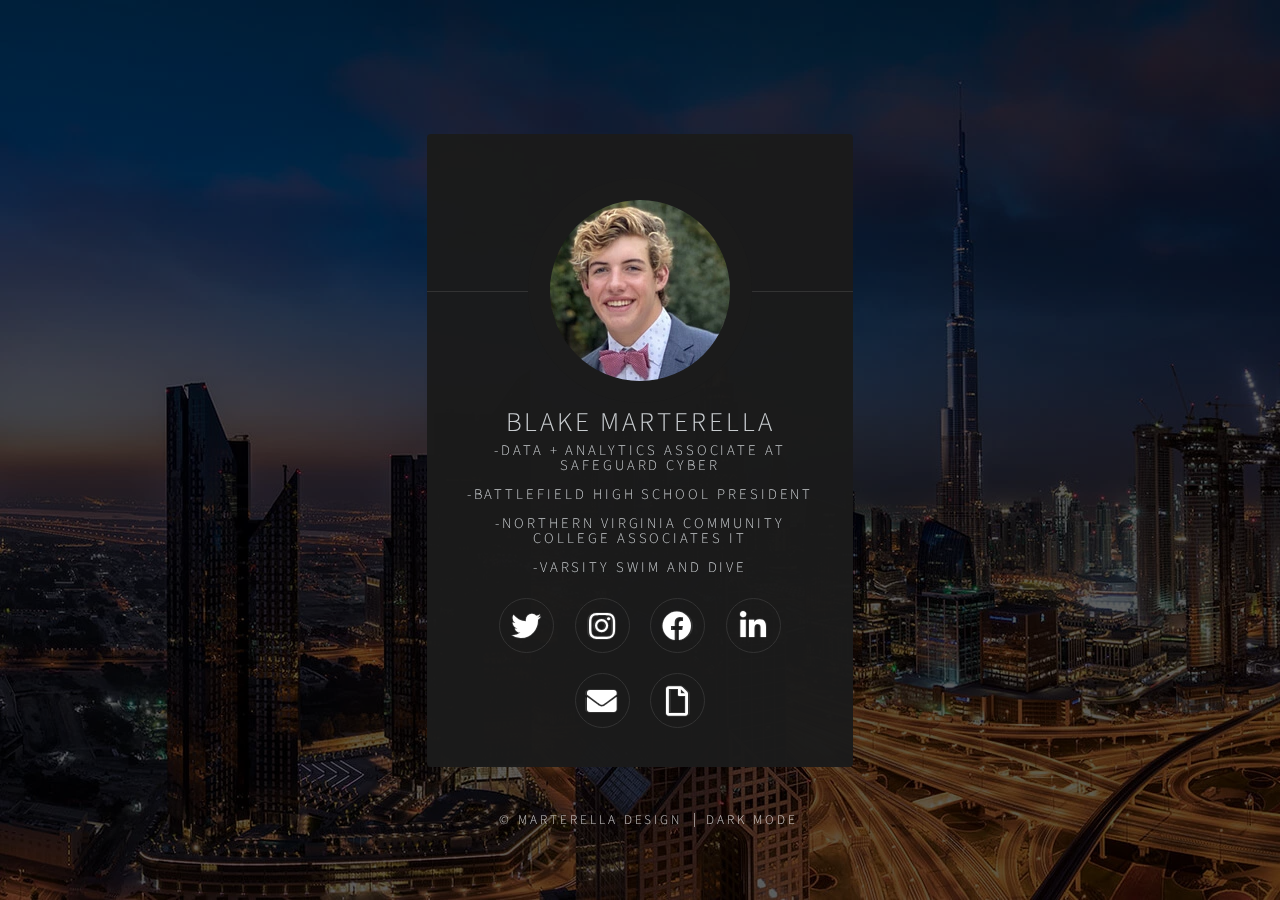
<file: index.html>
<!DOCTYPE HTML>
<html lang="en">
	
	<head>
		<title>Blake Marterella</title>
		<link rel="icon" href="https://upload.wikimedia.org/wikipedia/commons/thumb/3/36/Seal_of_the_President_of_the_United_States.svg/1200px-Seal_of_the_President_of_the_United_States.svg.png">
		<meta name="description" content="A progession of Charlie Marterella" />
		<meta name="keywords" content="Blake Marterella, Marterella, Wim Tapley, Blake, Battlefield Highschool, BHS, Charlie Marterella, Battlefield High School, BHS" />
		<meta name="author" content="Blake Marterella" />
		<meta charset="utf-8" />
		<meta name="viewport" content="width=device-width, initial-scale=1, user-scalable=no" />
		<link rel="stylesheet" href="assets/css/main.css" />
		<link rel="stylesheet" href="assets/css/background.css" />
		<noscript><link rel="stylesheet" href="assets/css/noscript.css" /></noscript>
		<link rel="stylesheet" href="https://cdnjs.cloudflare.com/ajax/libs/font-awesome/4.7.0/css/font-awesome.min.css">
	</head>

	<body class="is-preload">

		<!-- Wrapper -->
			<div id="wrapper">

				<!-- Main -->
					<section id="main">
					
						<header>
							<span class="avatar"> <img src="img/avatar.webp" alt="" /></span>
							<h1>Blake Marterella</h1>
							<p>-Data + Analytics Associate at Safeguard Cyber</br></br>
							-Battlefield High School President</br></br>
							-Northern Virginia Community College Associates IT</br></br>
							-Varsity Swim and Dive
							</p>
						</header>

						<footer>
							<ul class="icons">
								<li><a href="https://twitter.com/BlakeMarterella" target="_blank" class="icon brands fa-twitter">Twitter</a></li>
								<li><a href="https://www.instagram.com/blake.marterella/" target="_blank" class="icon brands fa-instagram">Instagram</a></li>
								<li><a href="https://www.facebook.com/blake.marterella.3" target="_blank" class="icon brands fa-facebook-f">Facebook</a></li>
								<li><a href="https://www.linkedin.com/in/blake-marterella-0213401a2/" target="_blank" class="icon brands fa-linkedin">LinkedIn</a></li>
								<li><a href="mailto:blake@marterella.com" target="_blank" class="icon solid fa-envelope">Email</a></li>
								<li><a href="attachments/MarterellaResume.pdf" target="_blank" class="fas fa-file">Resume</a></li>
							</ul>
						</footer>

					</section>
				<!-- Footer -->
					<footer id="footer">
						<ul class="copyright">
							<li>&copy; Marterella Design</li>
							<li><a onclick="switchTheme()" id="themeToggle"></a></li>
							
							<!-- Theme Switcher -->
							<script>
								const currentTheme = localStorage.getItem('theme');
								//on the first run (when currenttheme==null) set the theme to dark
								if(currentTheme == null) {
									localStorage.setItem('theme', 'dark');
								}

								// present the text (the text is opposite the current them)
								document.getElementById("themeToggle").innerHTML = ((currentTheme == 'dark') ? "light" : "dark") + " mode";

								//grab the current theme from cached memory
								document.documentElement.setAttribute('data-theme', currentTheme);

								
								function switchTheme() {
									if (localStorage.getItem('theme') == 'light') {
									// switch the text
									document.getElementById("themeToggle").innerHTML = "light mode";
									
										// set the theme
										document.documentElement.setAttribute('data-theme', 'dark');
										localStorage.setItem('theme', 'dark');
									}
									else {
										// switch the text
										document.getElementById("themeToggle").innerHTML = "dark mode";
											// set the theme 
										document.documentElement.setAttribute('data-theme', 'light');
										localStorage.setItem('theme', 'light');
									}
								}
							</script>

						</ul>
					</footer>

			</div>

		<!-- Scripts -->
			<script>
				if ('addEventListener' in window) {
					window.addEventListener('load', function() { document.body.className = document.body.className.replace(/\bis-preload\b/, ''); });
					document.body.className += (navigator.userAgent.match(/(MSIE|rv:11\.0)/) ? ' is-ie' : '');
				}
			</script>
			<script src="assets/js/main.js"></script>
	</body>
</html>
</file>
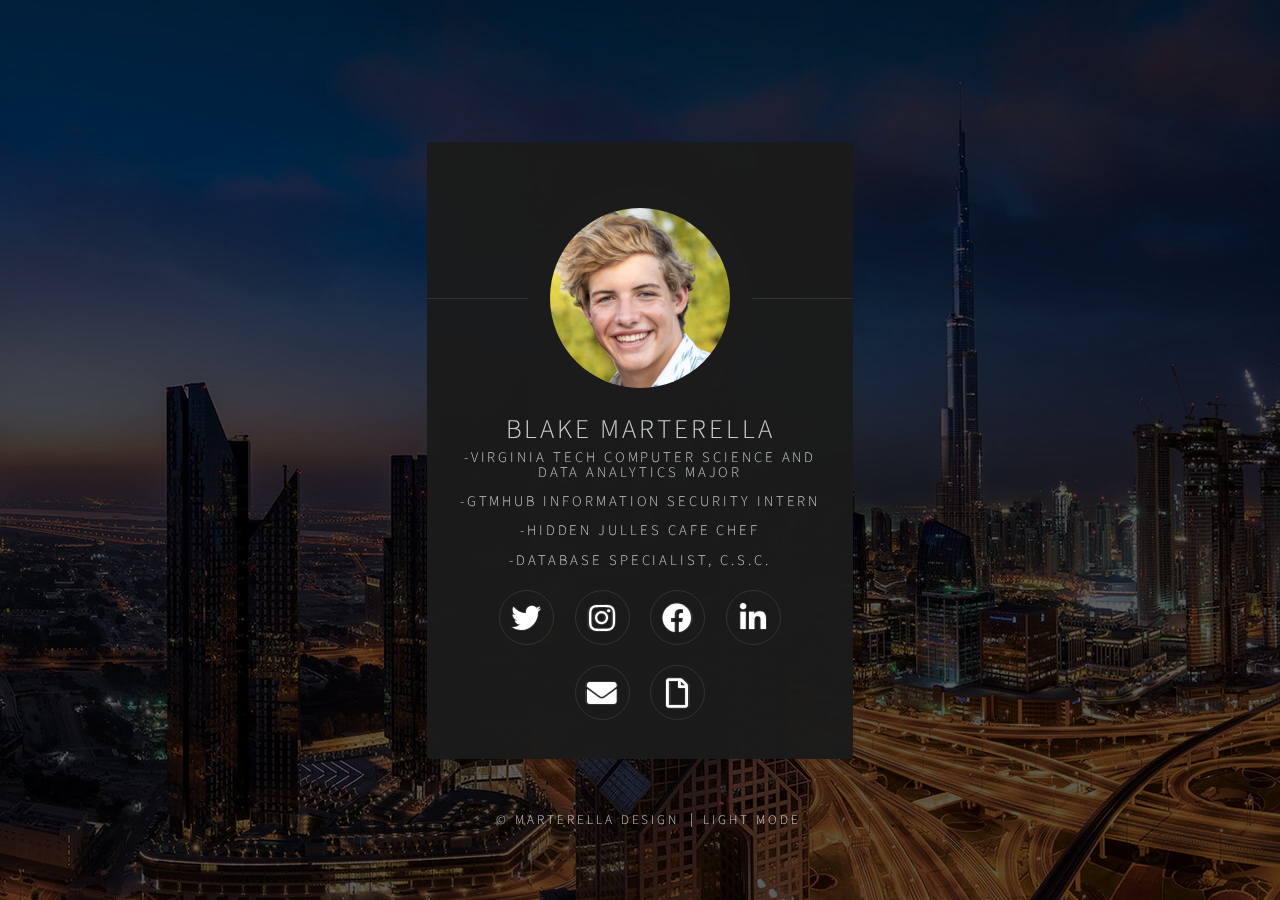
<file: marterellaweb/index.html>
<!DOCTYPE HTML>
<html lang="en">
	
	<head>
		<title>Blake Marterella</title>
		<link rel="icon" href="https://upload.wikimedia.org/wikipedia/commons/thumb/3/36/Seal_of_the_President_of_the_United_States.svg/1200px-Seal_of_the_President_of_the_United_States.svg.png">
		<meta name="keywords" content="Blake Marterella, Marterella, Wim Tapley, Blake, Battlefield Highschool, BHS, Charlie Marterella, Battlefield High School, BHS" />
		<meta name="author" content="Blake Marterella" />
		<meta charset="utf-8" />
		<meta name="viewport" content="width=device-width, initial-scale=1, user-scalable=no" />
		<link rel="stylesheet" href="assets/css/main.css" />
		<link rel="stylesheet" href="assets/css/background.css" />
		<link rel="stylesheet" href="https://cdnjs.cloudflare.com/ajax/libs/font-awesome/4.7.0/css/font-awesome.min.css">
	</head>

	<body class="is-preload">
		<!--Epic-->
		<!-- Wrapper -->
			<div id="wrapper">

				<!-- Main -->
					<section id="main">
					
						<header>
							<span class="avatar"> <img src="img/me.png" alt="" /></span>
							<h1>Blake Marterella</h1>
							<p>-Virginia Tech Computer Science and Data Analytics Major</br></br>
							-GTMHub Information Security Intern</br></br>
							-Hidden Julles Cafe Chef</br></br>
							-Database Specialist, C.S.C.
							</p>
						</header>

						<footer>
							<ul class="icons">
								<li><a href="https://twitter.com/BlakeMarterella" target="_blank" class="icon brands fa-twitter">Twitter</a></li>
								<li><a href="https://www.instagram.com/blake.marterella/" target="_blank" class="icon brands fa-instagram">Instagram</a></li>
								<li><a href="https://www.facebook.com/blake.marterella.3" target="_blank" class="icon brands fa-facebook-f">Facebook</a></li>
								<li><a href="https://www.linkedin.com/in/blake-marterella-0213401a2/" target="_blank" class="icon brands fa-linkedin">LinkedIn</a></li>
								<li><a href="mailto:blake@marterella.com" target="_blank" class="icon solid fa-envelope">Email</a></li>
								<li><a href="attachments/MarterellaResume.pdf" target="_blank" class="fas fa-file">Resume</a></li>
							</ul>
						</footer>

					</section>
				<!-- Footer -->
					<footer id="footer">
						<ul class="copyright">
							<li>&copy; Marterella Design</li>
							<li><a onclick="switchTheme()" id="themeToggle"></a></li>
							
							<!-- Theme Switcher -->
							<script>
								const currentTheme = localStorage.getItem('theme');
								//on the first run (when currenttheme==null) set the theme to dark
								if(currentTheme == null) {
									localStorage.setItem('theme', 'dark');
								}

								// present the text (the text is opposite the current them)
								document.getElementById("themeToggle").innerHTML = ((currentTheme == 'dark') ? "light" : "dark") + " mode";

								//grab the current theme from cached memory
								document.documentElement.setAttribute('data-theme', currentTheme);

								
								function switchTheme() {
									if (localStorage.getItem('theme') == 'light') {
									// switch the text
									document.getElementById("themeToggle").innerHTML = "light mode";
									
										// set the theme
										document.documentElement.setAttribute('data-theme', 'dark');
										localStorage.setItem('theme', 'dark');
									}
									else {
										// switch the text
										document.getElementById("themeToggle").innerHTML = "dark mode";
											// set the theme 
										document.documentElement.setAttribute('data-theme', 'light');
										localStorage.setItem('theme', 'light');
									}
								}
							</script>

						</ul>
					</footer>

			</div>

		<!-- Scripts -->
			<script>
				if ('addEventListener' in window) {
					window.addEventListener('load', function() { document.body.className = document.body.className.replace(/\bis-preload\b/, ''); });
					document.body.className += (navigator.userAgent.match(/(MSIE|rv:11\.0)/) ? ' is-ie' : '');
				}
			</script>
			<script src="assets/js/main.js"></script>
	</body>
</html>
</file>
<file: assets/css/main.css>
@import url("https://fonts.googleapis.com/css?family=Source+Sans+Pro:300");

/* TODO: look into moving into SCSS for better variable integration
 */
:root {
	--text-color: #c8cccf;
	--element-color: #333333;
	--avatar-shadow: #1B1B1B;
	--background-color: rgba(27, 27, 27, 0.972);
	--hover-color: #748eff;
}

[data-theme="light"] {
	--text-color: #333333;
	--element-color: #c8cccf;
	--avatar-shadow: #ffffff;
	--background-color: #ffffff;
}


/* Basic */

body:after {
	display: none;
}

/* Main */

#main {
	-moz-transform: none !important;
	-webkit-transform: none !important;
	-ms-transform: none !important;
	transform: none !important;
	opacity: 1 !important;
}

/* Basic */
	@media screen and (max-width: 480px) {
		html, body {
			min-width: 320px;
		}
	}

	html {
		box-sizing: border-box;
		height: 100%;
	}

	*, *:before, *:after {
		box-sizing: inherit;
	}

	body.is-preload *, body.is-preload *:before, body.is-preload *:after {
		-moz-animation: none !important;
		-webkit-animation: none !important;
		-ms-animation: none !important;
		animation: none !important;
		-moz-transition: none !important;
		-webkit-transition: none !important;
		-ms-transition: none !important;
		transition: none !important;
	}

	body, input, select, textarea {
		/* Light Dark Color */
		color: var(--text-color);
		font-family: "Source Sans Pro", Helvetica, sans-serif;
		font-size: 14pt;
		font-weight: 300;
		line-height: 2;
		letter-spacing: 0.2em;
		text-transform: uppercase;
	}

		@media screen and (max-width: 1680px) {

			body, input, select, textarea {
				font-size: 11pt;
			}

		}

		@media screen and (max-width: 480px) {

			body, input, select, textarea {
				font-size: 10pt;
				line-height: 1.75;
			}

		}

	a {
		-moz-transition: color 0.2s ease, border-color 0.2s ease;
		-webkit-transition: color 0.2s ease, border-color 0.2s ease;
		-ms-transition: color 0.2s ease, border-color 0.2s ease;
		transition: color 0.2s ease, border-color 0.2s ease;
		color: inherit;
		text-decoration: none;
	}

		a:before {
			-moz-transition: color 0.2s ease, text-shadow 0.2s ease;
			-webkit-transition: color 0.2s ease, text-shadow 0.2s ease;
			-ms-transition: color 0.2s ease, text-shadow 0.2s ease;
			transition: color 0.2s ease, text-shadow 0.2s ease;
		}

		a:hover {
			color: var(--hover-color);
		}

	strong, b {
		font-weight: bold;
	}

	p {
		font: inherit;
		margin: 0 0 1.5em 0;
		margin-top: 1.5em;
	}

	h1, h2, h3, h4, h5, h6 {
		font: inherit;
		font-size: 1.85em;
		line-height: 1.5;
		margin: 0 0 0.75em 0;
	}

	@media screen and (max-width: 480px) {

		h1 {
			font-size: 1.65em;
			line-height: 1em;
		}

	}

/* Icon */

	.icon {
		text-decoration: none;
		position: relative;
		border-bottom: none;
	}

		.icon:before {
			-moz-osx-font-smoothing: grayscale;
			-webkit-font-smoothing: antialiased;
			display: inline-block;
			font-style: normal;
			font-variant: normal;
			text-rendering: auto;
			line-height: 1;
			text-transform: none !important;
			font-family: 'Font Awesome 5 Free';
			font-weight: 400;
		}

		.icon > .label {
			display: none;
		}

		.icon:before {
			line-height: inherit;
		}

		.icon.solid:before {
			font-weight: 900;
		}

		.icon.brands:before {
			font-family: 'Font Awesome 5 Brands';
		}

/* Icons */

	ul.icons {
		cursor: default;
		list-style: none;
		padding-left: 0;
		margin-top: -0.675em;
	}

		ul.icons li {
			display: inline-block;
			padding: 0.675em 0.5em;
		}

		ul.icons li:first-child {
			margin-top: 1.5em;
		}

			ul.icons li a {
				text-decoration: none;
				position: relative;
				display: block;
				width: 3.75em;
				height: 3.75em;
				border-radius: 100%;
				/* Light Dark Color */
				border: solid 1px var(--element-color);
				line-height: 3.75em;
				overflow: hidden;
				text-align: center;
				text-indent: 3.75em;
				white-space: nowrap;
			}

				ul.icons li a:before {
					-moz-osx-font-smoothing: grayscale;
					-webkit-font-smoothing: antialiased;
					display: inline-block;
					font-style: normal;
					font-variant: normal;
					text-rendering: auto;
					line-height: 1;
					text-transform: none !important;
					font-family: 'Font Awesome 5 Free';
					font-weight: 400;
				}

				/* Light Dark Color */
				ul.icons li a:before {
					color: #ffffff;
					text-shadow: 1.25px 0px 0px var(--element-color), 
								-1.25px 0px 0px var(--element-color), 
								 0px 1.25px 0px var(--element-color), 
								0px -1.25px 0px var(--element-color);
				}

				ul.icons li a:hover:before {
					text-shadow: 1.25px 0px 0px var(--hover-color), 
								-1.25px 0px 0px var(--hover-color), 
								 0px 1.25px 0px var(--hover-color), 
								 0px -1.25px 0px var(--hover-color);
				}

				ul.icons li a:before {
					position: absolute;
					top: 0;
					left: 0;
					width: inherit;
					height: inherit;
					font-size: 1.85rem;
					line-height: inherit;
					text-align: center;
					text-indent: 0;
				}

				ul.icons li a:hover {
					border-color: var(--hover-color);
				}

		@media screen and (max-width: 480px) {

			ul.icons li a:before {
				font-size: 1.5rem;
			}

		}


/* Main */

	#main {
		-moz-transform-origin: 50% 50%;
		-webkit-transform-origin: 50% 50%;
		-ms-transform-origin: 50% 50%;
		transform-origin: 50% 50%;
		-moz-transform: rotateX(0deg);
		-webkit-transform: rotateX(0deg);
		-ms-transform: rotateX(0deg);
		transform: rotateX(0deg);
		-moz-transition: opacity 1s ease, -moz-transform 1s ease;
		-webkit-transition: opacity 1s ease, -webkit-transform 1s ease;
		-ms-transition: opacity 1s ease, -ms-transform 1s ease;
		transition: opacity 1s ease, transform 1s ease;
		padding: 4.5em 2em 2em 2em ;
		border-radius: 4px;
		cursor: default;
		max-width: 100%;
		opacity: 0.95;
		position: relative;
		text-align: center;
		width: 29em;
		background: var(--background-color);
	}

		#main .avatar {
			position: relative;
			display: block;
			margin-bottom: 1.5em;
		}

		/* Light Dark Color */
			#main .avatar img {
				display: block;
				margin: 0 auto;
				border-radius: 50%;
				box-shadow: 0 0 0 1.5em var(--avatar-shadow);
			}

			/* Light Dark Color */
			#main .avatar:before {
				content: '';
				display: block;
				position: absolute;
				top: 50%;
				left: -2em;
				width: calc(100% + 4em);
				height: 1px;
				z-index: -1;
				background: var(--element-color);
			}

		@media screen and (max-width: 480px) {

			#main {
				padding: 4em .5em 2.5em .5em ;
				width: 80%;
			}

				#main .avatar:before {
					left: -.5em;
					width: calc(100% + 1em);
				}

				#main .avatar img {
					box-shadow: 0 0 0 .5em var(--avatar-shadow);
				}
		}

		body.is-preload #main {
			-moz-transform: rotateX(15deg);
			-webkit-transform: rotateX(15deg);
			-ms-transform: rotateX(15deg);
			transform: rotateX(15deg);
			opacity: 0;
		}

/* Footer */

	#footer {
		-moz-align-self: -moz-flex-end;
		-webkit-align-self: -webkit-flex-end;
		-ms-align-self: -ms-flex-end;
		align-self: flex-end;
		width: 100%;
		padding: 1.5em 0 0 0;
		color: rgba(255, 255, 255, 0.75);
		cursor: default;
		text-align: center;
	}

		#footer .copyright {
			margin: 0;
			padding: 0;
			font-size: 0.9em;
			list-style: none;
		}

			#footer .copyright li {
				display: inline-block;
				margin: 0 0 0 0.45em;
				padding: 0 0 0 0.85em;
				border-left: solid 1px rgba(255, 255, 255, 0.5);
				line-height: 1;
			}

				#footer .copyright li:first-child {
					border-left: 0;
				}

/* Wrapper */

	#wrapper {
		display: -moz-flex;
		display: -webkit-flex;
		display: -ms-flex;
		display: flex;
		-moz-align-items: center;
		-webkit-align-items: center;
		-ms-align-items: center;
		align-items: center;
		-moz-justify-content: space-between;
		-webkit-justify-content: space-between;
		-ms-justify-content: space-between;
		justify-content: space-between;
		-moz-flex-direction: column;
		-webkit-flex-direction: column;
		-ms-flex-direction: column;
		flex-direction: column;
		-moz-perspective: 1000px;
		-webkit-perspective: 1000px;
		-ms-perspective: 1000px;
		perspective: 1000px;
		position: relative;
		min-height: 100%;
		padding: 1.5em;
		z-index: 2;
	}

		#wrapper > * {
			z-index: 1;
		}

		#wrapper:before {
			content: '';
			display: block;
		}

		@media screen and (max-width: 360px) {

			#wrapper {
				padding: 0.75em;
			}

		}

		body.is-ie #wrapper {
			height: 100%;
		}
</file>
<file: marterellaweb/assets/css/main.css>
@import url("https://fonts.googleapis.com/css?family=Source+Sans+Pro:300");

/* TODO: look into moving into SCSS for better variable integration
 */
:root {
	--text-color: #c8cccf;
	--element-color: #333333;
	--avatar-shadow: #1B1B1B;
	--background-color: rgba(27, 27, 27, 0.972);
	--hover-color: #748eff;
}

[data-theme="light"] {
	--text-color: #333333;
	--element-color: #c8cccf;
	--avatar-shadow: #ffffff;
	--background-color: #ffffff;
}


/* Basic */

body:after {
	display: none;
}

/* Main */

#main {
	-moz-transform: none !important;
	-webkit-transform: none !important;
	-ms-transform: none !important;
	transform: none !important;
	opacity: 1 !important;
}

/* Basic */
	@media screen and (max-width: 480px) {
		html, body {
			min-width: 320px;
		}
	}

	html {
		box-sizing: border-box;
		height: 100%;
	}

	*, *:before, *:after {
		box-sizing: inherit;
	}

	body.is-preload *, body.is-preload *:before, body.is-preload *:after {
		-moz-animation: none !important;
		-webkit-animation: none !important;
		-ms-animation: none !important;
		animation: none !important;
		-moz-transition: none !important;
		-webkit-transition: none !important;
		-ms-transition: none !important;
		transition: none !important;
	}

	body, input, select, textarea {
		/* Light Dark Color */
		color: var(--text-color);
		font-family: "Source Sans Pro", Helvetica, sans-serif;
		font-size: 14pt;
		font-weight: 300;
		line-height: 2;
		letter-spacing: 0.2em;
		text-transform: uppercase;
	}

		@media screen and (max-width: 1680px) {

			body, input, select, textarea {
				font-size: 11pt;
			}

		}

		@media screen and (max-width: 480px) {

			body, input, select, textarea {
				font-size: 10pt;
				line-height: 1.75;
			}

		}

	a {
		-moz-transition: color 0.2s ease, border-color 0.2s ease;
		-webkit-transition: color 0.2s ease, border-color 0.2s ease;
		-ms-transition: color 0.2s ease, border-color 0.2s ease;
		transition: color 0.2s ease, border-color 0.2s ease;
		color: inherit;
		text-decoration: none;
	}

		a:before {
			-moz-transition: color 0.2s ease, text-shadow 0.2s ease;
			-webkit-transition: color 0.2s ease, text-shadow 0.2s ease;
			-ms-transition: color 0.2s ease, text-shadow 0.2s ease;
			transition: color 0.2s ease, text-shadow 0.2s ease;
		}

		a:hover {
			color: var(--hover-color);
		}

	strong, b {
		font-weight: bold;
	}

	p {
		font: inherit;
		margin: 0 0 1.5em 0;
		margin-top: 1.5em;
	}

	h1, h2, h3, h4, h5, h6 {
		font: inherit;
		font-size: 1.85em;
		line-height: 1.5;
		margin: 0 0 0.75em 0;
	}

	@media screen and (max-width: 480px) {

		h1 {
			font-size: 1.65em;
			line-height: 1em;
		}

	}

/* Icon */

	.icon {
		text-decoration: none;
		position: relative;
		border-bottom: none;
	}

		.icon:before {
			-moz-osx-font-smoothing: grayscale;
			-webkit-font-smoothing: antialiased;
			display: inline-block;
			font-style: normal;
			font-variant: normal;
			text-rendering: auto;
			line-height: 1;
			text-transform: none !important;
			font-family: 'Font Awesome 5 Free';
			font-weight: 400;
		}

		.icon > .label {
			display: none;
		}

		.icon:before {
			line-height: inherit;
		}

		.icon.solid:before {
			font-weight: 900;
		}

		.icon.brands:before {
			font-family: 'Font Awesome 5 Brands';
		}

/* Icons */

	ul.icons {
		cursor: default;
		list-style: none;
		padding-left: 0;
		margin-top: -0.675em;
	}

		ul.icons li {
			display: inline-block;
			padding: 0.675em 0.5em;
		}

		ul.icons li:first-child {
			margin-top: 1.5em;
		}

			ul.icons li a {
				text-decoration: none;
				position: relative;
				display: block;
				width: 3.75em;
				height: 3.75em;
				border-radius: 100%;
				/* Light Dark Color */
				border: solid 1px var(--element-color);
				line-height: 3.75em;
				overflow: hidden;
				text-align: center;
				text-indent: 3.75em;
				white-space: nowrap;
			}

				ul.icons li a:before {
					-moz-osx-font-smoothing: grayscale;
					-webkit-font-smoothing: antialiased;
					display: inline-block;
					font-style: normal;
					font-variant: normal;
					text-rendering: auto;
					line-height: 1;
					text-transform: none !important;
					font-family: 'Font Awesome 5 Free';
					font-weight: 400;
				}

				/* Light Dark Color */
				ul.icons li a:before {
					color: #ffffff;
					text-shadow: 1.25px 0px 0px var(--element-color), 
								-1.25px 0px 0px var(--element-color), 
								 0px 1.25px 0px var(--element-color), 
								0px -1.25px 0px var(--element-color);
				}

				ul.icons li a:hover:before {
					text-shadow: 1.25px 0px 0px var(--hover-color), 
								-1.25px 0px 0px var(--hover-color), 
								 0px 1.25px 0px var(--hover-color), 
								 0px -1.25px 0px var(--hover-color);
				}

				ul.icons li a:before {
					position: absolute;
					top: 0;
					left: 0;
					width: inherit;
					height: inherit;
					font-size: 1.85rem;
					line-height: inherit;
					text-align: center;
					text-indent: 0;
				}

				ul.icons li a:hover {
					border-color: var(--hover-color);
				}

		@media screen and (max-width: 480px) {

			ul.icons li a:before {
				font-size: 1.5rem;
			}

		}


/* Main */

	#main {
		-moz-transform-origin: 50% 50%;
		-webkit-transform-origin: 50% 50%;
		-ms-transform-origin: 50% 50%;
		transform-origin: 50% 50%;
		-moz-transform: rotateX(0deg);
		-webkit-transform: rotateX(0deg);
		-ms-transform: rotateX(0deg);
		transform: rotateX(0deg);
		-moz-transition: opacity 1s ease, -moz-transform 1s ease;
		-webkit-transition: opacity 1s ease, -webkit-transform 1s ease;
		-ms-transition: opacity 1s ease, -ms-transform 1s ease;
		transition: opacity 1s ease, transform 1s ease;
		padding: 4.5em 2em 2em 2em ;
		border-radius: 4px;
		cursor: default;
		max-width: 100%;
		opacity: 0.95;
		position: relative;
		text-align: center;
		width: 29em;
		background: var(--background-color);
	}

		#main .avatar {
			position: relative;
			display: block;
			margin-bottom: 1.5em;
		}

		/* Light Dark Color */
			#main .avatar img {
				display: block;
				margin: 0 auto;
				border-radius: 50%;
				box-shadow: 0 0 0 1.5em var(--avatar-shadow);
			}

			/* Light Dark Color */
			#main .avatar:before {
				content: '';
				display: block;
				position: absolute;
				top: 50%;
				left: -2em;
				width: calc(100% + 4em);
				height: 1px;
				z-index: -1;
				background: var(--element-color);
			}

		@media screen and (max-width: 480px) {

			#main {
				padding: 4em .5em 2.5em .5em ;
				width: 80%;
			}

				#main .avatar:before {
					left: -.5em;
					width: calc(100% + 1em);
				}

				#main .avatar img {
					box-shadow: 0 0 0 .5em var(--avatar-shadow);
				}
		}

		body.is-preload #main {
			-moz-transform: rotateX(15deg);
			-webkit-transform: rotateX(15deg);
			-ms-transform: rotateX(15deg);
			transform: rotateX(15deg);
			opacity: 0;
		}

/* Footer */

	#footer {
		-moz-align-self: -moz-flex-end;
		-webkit-align-self: -webkit-flex-end;
		-ms-align-self: -ms-flex-end;
		align-self: flex-end;
		width: 100%;
		padding: 1.5em 0 0 0;
		color: rgba(255, 255, 255, 0.75);
		cursor: default;
		text-align: center;
	}

		#footer .copyright {
			margin: 0;
			padding: 0;
			font-size: 0.9em;
			list-style: none;
		}

			#footer .copyright li {
				display: inline-block;
				margin: 0 0 0 0.45em;
				padding: 0 0 0 0.85em;
				border-left: solid 1px rgba(255, 255, 255, 0.5);
				line-height: 1;
			}

				#footer .copyright li:first-child {
					border-left: 0;
				}

/* Wrapper */

	#wrapper {
		display: -moz-flex;
		display: -webkit-flex;
		display: -ms-flex;
		display: flex;
		-moz-align-items: center;
		-webkit-align-items: center;
		-ms-align-items: center;
		align-items: center;
		-moz-justify-content: space-between;
		-webkit-justify-content: space-between;
		-ms-justify-content: space-between;
		justify-content: space-between;
		-moz-flex-direction: column;
		-webkit-flex-direction: column;
		-ms-flex-direction: column;
		flex-direction: column;
		-moz-perspective: 1000px;
		-webkit-perspective: 1000px;
		-ms-perspective: 1000px;
		perspective: 1000px;
		position: relative;
		min-height: 100%;
		padding: 1.5em;
		z-index: 2;
	}

		#wrapper > * {
			z-index: 1;
		}

		#wrapper:before {
			content: '';
			display: block;
		}

		@media screen and (max-width: 360px) {

			#wrapper {
				padding: 0.75em;
			}

		}

		body.is-ie #wrapper {
			height: 100%;
		}
</file>
<file: assets/css/background.css>
@import url(fontawesome-all.min.css);
@import url("https://fonts.googleapis.com/css?family=Source+Sans+Pro:300");html, body, div, span, applet, object,

iframe, h1, h2, h3, h4, h5, h6, p, blockquote,
pre, a, abbr, acronym, address, big, cite,
code, del, dfn, em, img, ins, kbd, q, s, samp,
small, strike, strong, sub, sup, tt, var, b,
u, i, center, dl, dt, dd, ol, ul, li, fieldset,
form, label, legend, table, caption, tbody,
tfoot, thead, tr, th, td, article, aside,
canvas, details, embed, figure, figcaption,
footer, header, hgroup, menu, nav, output, ruby,
section, summary, time, mark, audio, video {
  margin: 0;
  padding: 0;
  border: 0;
  vertical-align: baseline; }

  body {
	-webkit-text-size-adjust: none; }

body {
	line-height: 1; }

	html, body {
		height: 100%;
		overflow-x: hidden;
		width: 100%; }
		@media screen and (max-height: 640px) {
		  html, body {
			height: auto;
			min-height: 100%; } }
	  
	  body {
		display: -moz-flex;
		display: -webkit-flex;
		display: -ms-flex;
		display: flex;
		-moz-flex-direction: column;
		-webkit-flex-direction: column;
		-ms-flex-direction: column;
		flex-direction: column;
		-moz-justify-content: center;
		-webkit-justify-content: center;
		-ms-justify-content: center;
		justify-content: center;
		background-color: #000;
		padding: 6em 4em 4em 4em; }
		body.is-preload *, body.is-preload *:before, body.is-preload *:after {
		  -moz-animation: none !important;
		  -webkit-animation: none !important;
		  -ms-animation: none !important;
		  animation: none !important;
		  -moz-transition: none !important;
		  -webkit-transition: none !important;
		  -ms-transition: none !important;
		  transition: none !important; }
		body > * {
		  position: relative;
		  z-index: 2; }
		@media screen and (max-width: 1680px) {
		  body {
			padding: 6em 3.5em 3.5em 3.5em; } }
		@media screen and (max-width: 736px) {
		  body {
			padding: 5em 2em 2em 2em; } }
		@media screen and (max-width: 360px) {
		  body {
			padding: 5em 1.25em 1.25em 1.25em; } }


/* BG */
#bg {
	-moz-transition: opacity 2s ease-in-out;
	-webkit-transition: opacity 2s ease-in-out;
	-ms-transition: opacity 2s ease-in-out;
	transition: opacity 2s ease-in-out;
	height: 100%;
	left: 0;
	opacity: 0.375;
	position: fixed;
	top: 0;
	width: 100%;
	z-index: 1; }
	#bg div {
	  -moz-transition: opacity 3s ease;
	  -webkit-transition: opacity 3s ease;
	  -ms-transition: opacity 3s ease;
	  transition: opacity 3s ease;
	  background-size: cover;
	  height: 100%;
	  left: 0;
	  opacity: 0;
	  position: absolute;
	  top: 0;
	  visibility: hidden;
	  width: 150%; }
	  #bg div.visible {
		-moz-animation: bg 45s linear infinite;
		-webkit-animation: bg 45s linear infinite;
		-ms-animation: bg 45s linear infinite;
		animation: bg 45s linear infinite;
		opacity: 1;
		visibility: visible;
		z-index: 1; }
		#bg div.visible.top {
		  z-index: 2; }
		@media screen and (max-width: 1280px) {
		  #bg div.visible {
			-moz-animation: bg 29.25s linear infinite;
			-webkit-animation: bg 29.25s linear infinite;
			-ms-animation: bg 29.25s linear infinite;
			animation: bg 29.25s linear infinite; } }
		@media screen and (max-width: 736px) {
		  #bg div.visible {
			-moz-animation: bg 18s linear infinite;
			-webkit-animation: bg 18s linear infinite;
			-ms-animation: bg 18s linear infinite;
			animation: bg 18s linear infinite; } }
	  #bg div:only-child {
		-moz-animation-direction: alternate !important;
		-webkit-animation-direction: alternate !important;
		-ms-animation-direction: alternate !important;
		animation-direction: alternate !important; }
	body.is-preload #bg {
	  opacity: 0; }
  
  @-moz-keyframes bg {
	0% {
	  -moz-transform: translateX(0);
	  -webkit-transform: translateX(0);
	  -ms-transform: translateX(0);
	  transform: translateX(0); }
	100% {
	  -moz-transform: translateX(-25%);
	  -webkit-transform: translateX(-25%);
	  -ms-transform: translateX(-25%);
	  transform: translateX(-25%); } }
  
  @-webkit-keyframes bg {
	0% {
	  -moz-transform: translateX(0);
	  -webkit-transform: translateX(0);
	  -ms-transform: translateX(0);
	  transform: translateX(0); }
	100% {
	  -moz-transform: translateX(-25%);
	  -webkit-transform: translateX(-25%);
	  -ms-transform: translateX(-25%);
	  transform: translateX(-25%); } }
  
  @-ms-keyframes bg {
	0% {
	  -moz-transform: translateX(0);
	  -webkit-transform: translateX(0);
	  -ms-transform: translateX(0);
	  transform: translateX(0); }
	100% {
	  -moz-transform: translateX(-25%);
	  -webkit-transform: translateX(-25%);
	  -ms-transform: translateX(-25%);
	  transform: translateX(-25%); } }
  
  @keyframes bg {
	0% {
	  -moz-transform: translateX(0);
	  -webkit-transform: translateX(0);
	  -ms-transform: translateX(0);
	  transform: translateX(0); }
	100% {
	  -moz-transform: translateX(-25%);
	  -webkit-transform: translateX(-25%);
	  -ms-transform: translateX(-25%);
	  transform: translateX(-25%); } }
</file>
<file: marterellaweb/assets/css/background.css>
@import url(fontawesome-all.min.css);
@import url("https://fonts.googleapis.com/css?family=Source+Sans+Pro:300");html, body, div, span, applet, object,

iframe, h1, h2, h3, h4, h5, h6, p, blockquote,
pre, a, abbr, acronym, address, big, cite,
code, del, dfn, em, img, ins, kbd, q, s, samp,
small, strike, strong, sub, sup, tt, var, b,
u, i, center, dl, dt, dd, ol, ul, li, fieldset,
form, label, legend, table, caption, tbody,
tfoot, thead, tr, th, td, article, aside,
canvas, details, embed, figure, figcaption,
footer, header, hgroup, menu, nav, output, ruby,
section, summary, time, mark, audio, video {
  margin: 0;
  padding: 0;
  border: 0;
  vertical-align: baseline; }

  body {
	-webkit-text-size-adjust: none; }

body {
	line-height: 1; }

	html, body {
		height: 100%;
		overflow-x: hidden;
		width: 100%; }
		@media screen and (max-height: 640px) {
		  html, body {
			height: auto;
			min-height: 100%; } }
	  
	  body {
		display: -moz-flex;
		display: -webkit-flex;
		display: -ms-flex;
		display: flex;
		-moz-flex-direction: column;
		-webkit-flex-direction: column;
		-ms-flex-direction: column;
		flex-direction: column;
		-moz-justify-content: center;
		-webkit-justify-content: center;
		-ms-justify-content: center;
		justify-content: center;
		background-color: #000;
		padding: 6em 4em 4em 4em; }
		body.is-preload *, body.is-preload *:before, body.is-preload *:after {
		  -moz-animation: none !important;
		  -webkit-animation: none !important;
		  -ms-animation: none !important;
		  animation: none !important;
		  -moz-transition: none !important;
		  -webkit-transition: none !important;
		  -ms-transition: none !important;
		  transition: none !important; }
		body > * {
		  position: relative;
		  z-index: 2; }
		@media screen and (max-width: 1680px) {
		  body {
			padding: 6em 3.5em 3.5em 3.5em; } }
		@media screen and (max-width: 736px) {
		  body {
			padding: 5em 2em 2em 2em; } }
		@media screen and (max-width: 360px) {
		  body {
			padding: 5em 1.25em 1.25em 1.25em; } }


/* BG */
#bg {
	-moz-transition: opacity 2s ease-in-out;
	-webkit-transition: opacity 2s ease-in-out;
	-ms-transition: opacity 2s ease-in-out;
	transition: opacity 2s ease-in-out;
	height: 100%;
	left: 0;
	opacity: 0.375;
	position: fixed;
	top: 0;
	width: 100%;
	z-index: 1; }
	#bg div {
	  -moz-transition: opacity 3s ease;
	  -webkit-transition: opacity 3s ease;
	  -ms-transition: opacity 3s ease;
	  transition: opacity 3s ease;
	  background-size: cover;
	  height: 100%;
	  left: 0;
	  opacity: 0;
	  position: absolute;
	  top: 0;
	  visibility: hidden;
	  width: 150%; }
	  #bg div.visible {
		-moz-animation: bg 45s linear infinite;
		-webkit-animation: bg 45s linear infinite;
		-ms-animation: bg 45s linear infinite;
		animation: bg 45s linear infinite;
		opacity: 1;
		visibility: visible;
		z-index: 1; }
		#bg div.visible.top {
		  z-index: 2; }
		@media screen and (max-width: 1280px) {
		  #bg div.visible {
			-moz-animation: bg 29.25s linear infinite;
			-webkit-animation: bg 29.25s linear infinite;
			-ms-animation: bg 29.25s linear infinite;
			animation: bg 29.25s linear infinite; } }
		@media screen and (max-width: 736px) {
		  #bg div.visible {
			-moz-animation: bg 18s linear infinite;
			-webkit-animation: bg 18s linear infinite;
			-ms-animation: bg 18s linear infinite;
			animation: bg 18s linear infinite; } }
	  #bg div:only-child {
		-moz-animation-direction: alternate !important;
		-webkit-animation-direction: alternate !important;
		-ms-animation-direction: alternate !important;
		animation-direction: alternate !important; }
	body.is-preload #bg {
	  opacity: 0; }
  
  @-moz-keyframes bg {
	0% {
	  -moz-transform: translateX(0);
	  -webkit-transform: translateX(0);
	  -ms-transform: translateX(0);
	  transform: translateX(0); }
	100% {
	  -moz-transform: translateX(-25%);
	  -webkit-transform: translateX(-25%);
	  -ms-transform: translateX(-25%);
	  transform: translateX(-25%); } }
  
  @-webkit-keyframes bg {
	0% {
	  -moz-transform: translateX(0);
	  -webkit-transform: translateX(0);
	  -ms-transform: translateX(0);
	  transform: translateX(0); }
	100% {
	  -moz-transform: translateX(-25%);
	  -webkit-transform: translateX(-25%);
	  -ms-transform: translateX(-25%);
	  transform: translateX(-25%); } }
  
  @-ms-keyframes bg {
	0% {
	  -moz-transform: translateX(0);
	  -webkit-transform: translateX(0);
	  -ms-transform: translateX(0);
	  transform: translateX(0); }
	100% {
	  -moz-transform: translateX(-25%);
	  -webkit-transform: translateX(-25%);
	  -ms-transform: translateX(-25%);
	  transform: translateX(-25%); } }
  
  @keyframes bg {
	0% {
	  -moz-transform: translateX(0);
	  -webkit-transform: translateX(0);
	  -ms-transform: translateX(0);
	  transform: translateX(0); }
	100% {
	  -moz-transform: translateX(-25%);
	  -webkit-transform: translateX(-25%);
	  -ms-transform: translateX(-25%);
	  transform: translateX(-25%); } }
</file>
